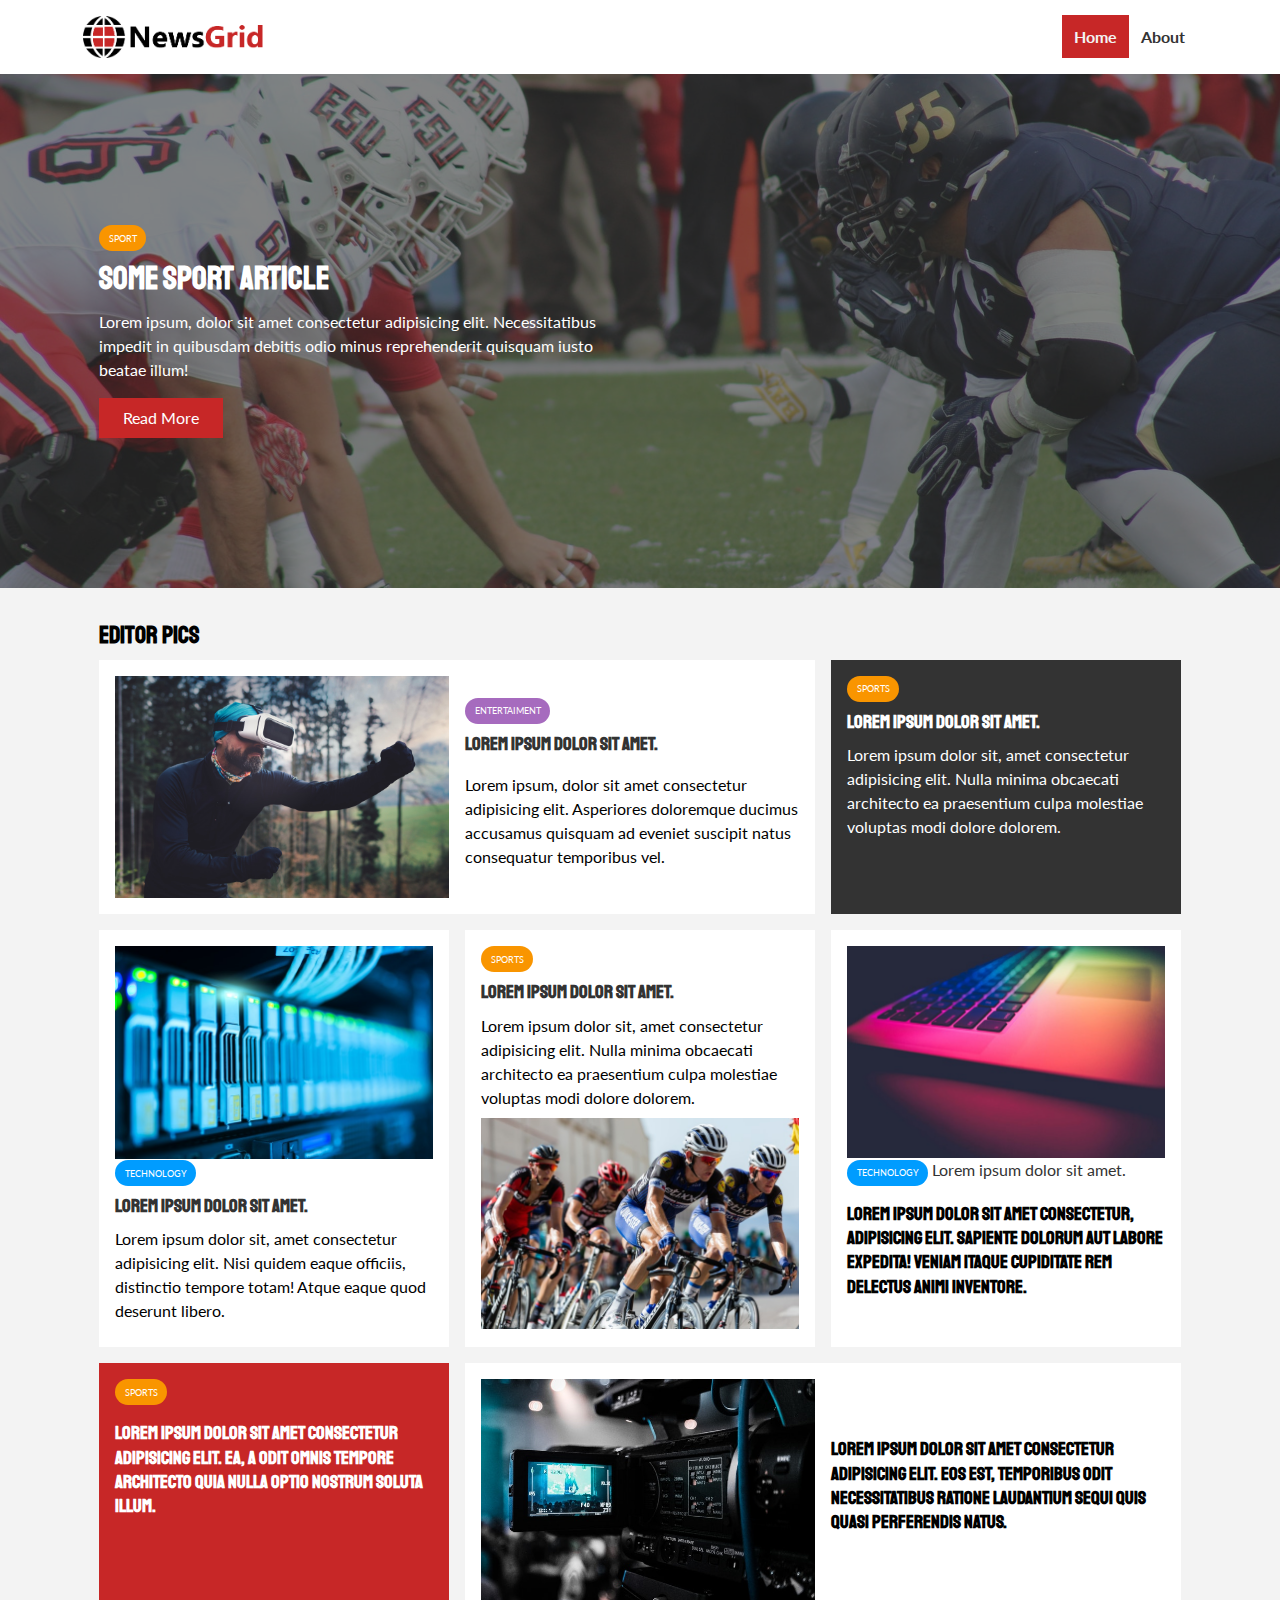
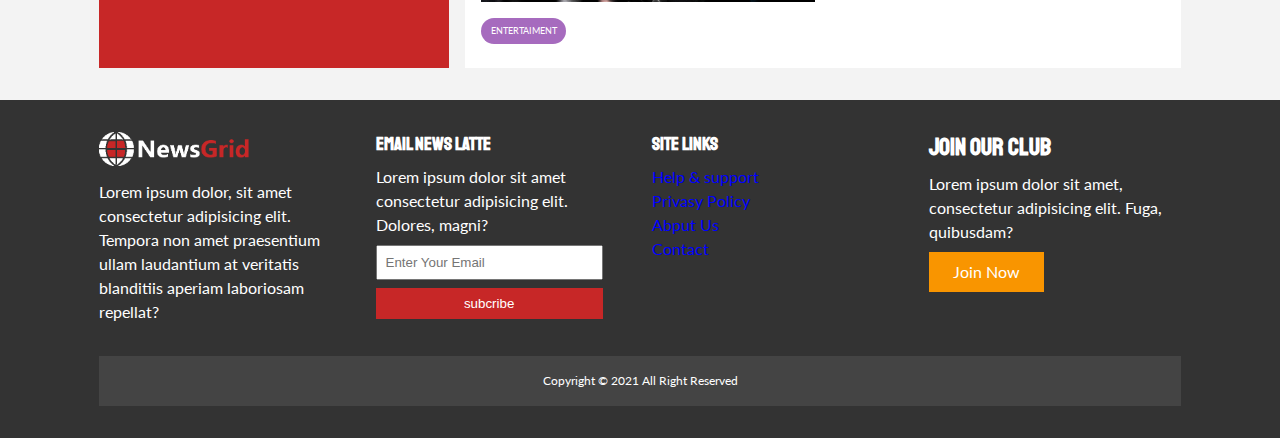
<file: index.html>
<!DOCTYPE html>
<html lang="en">
<head>
  <meta charset="UTF-8">
  <meta name="viewport" content="width=device-width, initial-scale=1.0">
  <meta http-equiv="X-UA-Compatible" content="ie=edge">
  <link rel="stylesheet" href="https://use.fontawesome.com/releases/v5.6.3/css/all.css" integrity="sha384-UHRtZLI+pbxtHCWp1t77Bi1L4ZtiqrqD80Kn4Z8NTSRyMA2Fd33n5dQ8lWUE00s/" crossorigin="anonymous">
  <link href="https://fonts.googleapis.com/css?family=Lato|Staatliches" rel="stylesheet">
  <link rel="stylesheet" href="css/style.css">
  <link rel="stylesheet" media="screen and (max-width: 768px)" href="css/mobile.css">
  <link rel="shortcut icon" type="image/x-icon" href="favicon.ico">
  <title>NewsGrid | Home</title>
</head>
<body>
  <nav id="main-nav">
    <div class="container">
      <img src="./img/logo.png" alt="logo" class="logo">
      <div class="social">
        <a href="#"><i class="fab fa-facebook fa-2x"></i></a>
        <a href="#"><i class="fab fa-twitter fa-2x"></i></a>
        <a href="#"><i class="fab fa-instagram fa-2x"></i></a>
        <a href="#"><i class="fab fa-youtube fa-2x"></i></a>
      </div>
      <ul>
        <li><a href="./index.html" class="current">Home</a></li>
        <li><a href="./about.html">About</a></li>
      </ul>
    </div>
    
  </nav>

  <!-- showcase -->
  <header id="showcase">
<div class="container">
  <div class="showcase-container">
    <div class="showcase-content">
      <div class="category category-sport">
        sport
      </div>
      <h1>Some sport article</h1>
      <p>Lorem ipsum, dolor sit amet consectetur adipisicing elit. Necessitatibus impedit in quibusdam debitis odio minus reprehenderit quisquam iusto beatae illum!</p>
    <a href="./article.html" class="btn btn-primary" id="read">Read More</a>
    </div>
  </div>
</div>
  </header>
  <section id="home-articles" class="py-2">
    <div class="container">
      <h2>Editor Pics</h2>
      <div class="articles-container">
        <article class="card">
          <img src="./img/articles/ent1.jpg" alt="article-img">
          <div>
            <div class="category category-ent">
              Entertaiment
            </div>
            <h3><a href="#">Lorem ipsum dolor sit amet.</a></h3>
            <p>Lorem ipsum, dolor sit amet consectetur adipisicing elit. Asperiores doloremque ducimus accusamus quisquam ad eveniet suscipit natus consequatur temporibus vel.</p>
          </div>
        </article>
        <article class="card bg-dark">
          <div class="category category-sport">
            sports
          </div>
          <h3><a href="#">Lorem ipsum dolor sit amet.</a></h3>
          <p>Lorem ipsum dolor sit, amet consectetur adipisicing elit. Nulla minima obcaecati architecto ea praesentium culpa molestiae voluptas modi dolore dolorem.</p>
        </article>
        <article class="card">
          <img src="./img/articles/tech1.jpg" alt="tech1">
          <div class="category category-tech">
            Technology
          </div>
          <h3><a href="#">Lorem ipsum dolor sit amet.</a></h3>
          <p>Lorem ipsum dolor sit, amet consectetur adipisicing elit. Nisi quidem eaque officiis, distinctio tempore totam! Atque eaque quod deserunt libero.</p>
        </article>
        <article class="card">
          <div class="category category-sport">
            Sports
          </div>
          <h3><a href="#">Lorem ipsum dolor sit amet.</a></h3>
          <p>Lorem ipsum dolor sit, amet consectetur adipisicing elit. Nulla minima obcaecati architecto ea praesentium culpa molestiae voluptas modi dolore dolorem.</p>
          <img src="./img/articles/sports1.jpg" alt="sport">
        </article>
        <article class="card"> 
          <img src="./img/articles/tech2.jpg" alt="tech2">
          <div class="category category-tech">
            Technology
          </div>
          <a  href="#">Lorem ipsum dolor sit amet.</a>
          <h3>
            <p>Lorem ipsum dolor sit amet consectetur, adipisicing elit. Sapiente dolorum aut labore expedita! Veniam itaque cupiditate rem delectus animi inventore.</p>
          </h3>
        </article>
        <article class="card bg-primary">
          <div class="category category-sport">Sports</div>
          <h3>
            <p>Lorem ipsum dolor sit amet consectetur adipisicing elit. Ea, a odit omnis tempore architecto quia nulla optio nostrum soluta illum.</p>
          </h3>
        </article>
        <article class="card">
          <img src="./img/articles/ent2.jpg" alt="ent2">
            <h3>
              <p>Lorem ipsum dolor sit amet consectetur adipisicing elit. Eos est, temporibus odit necessitatibus ratione laudantium sequi quis quasi perferendis natus.</p>
            </h3>
            <div class="category category-ent">Entertaiment</div>
         
          
        </article>
      </div>
    </div>
  </section>



  <!-- footer -->
  <footer id="main-footer" class="py-2">
    <div class="container footer-container">
<div>
  <img src="./img/logo_light.png" alt="newsgrit">
  <p>Lorem ipsum dolor, sit amet consectetur adipisicing elit. Tempora non amet praesentium ullam laudantium at veritatis blanditiis aperiam laboriosam repellat?</p>
</div>
<div>
  <h3>Email news latte</h3>
  <p>Lorem ipsum dolor sit amet consectetur adipisicing elit. Dolores, magni?</p>
<form>
  <input type="Email" placeholder="Enter Your Email">
  <input type="submit" value="subcribe" class="btn btn-primary">
</form>
</div>
    
    <div >
    <h3>Site links</h3>
    <ul >
      <li><a id="link" href="#">Help & support</a></li>
      <li><a id="link" href="#">Privasy Policy</a></li>
      <li><a id="link" href="#">Abput Us</a></li>
      <li><a id="link" href="#">Contact</a></li>
    </ul>
  </div>
  <div>
    <h2>Join Our Club</h2>
    <p>Lorem ipsum dolor sit amet, consectetur adipisicing elit. Fuga, quibusdam?</p>
    <a href="#" class="btn btn-secondary" >Join Now</a>
  </div>
  <div>
    <p>
      Copyright &copy; 2021 All Right Reserved
    </p>
  </div>
</div>
  </footer>




</body>
</html>
</file>
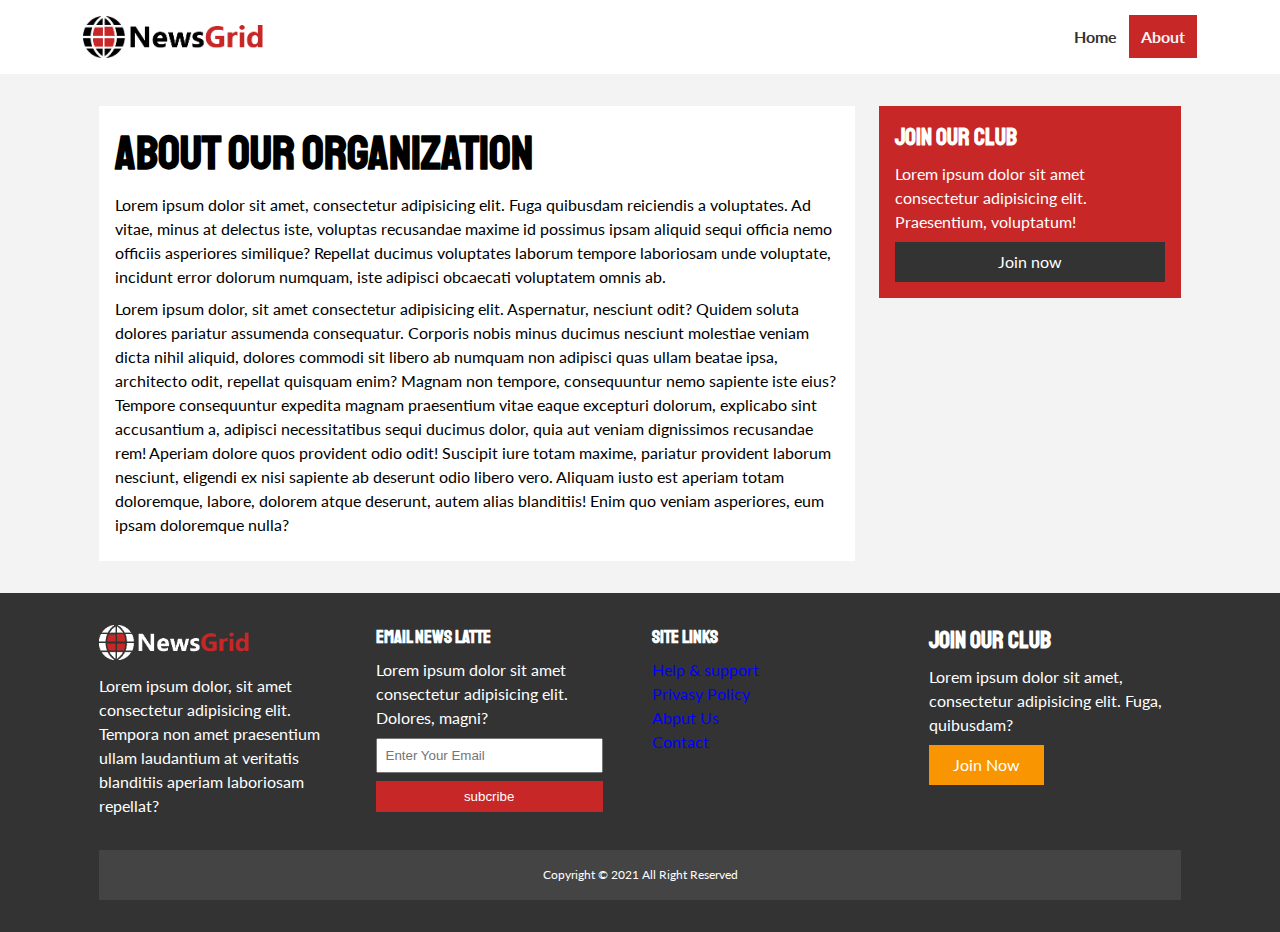
<file: about.html>
<!DOCTYPE html>
<html lang="en">
<head>
  <meta charset="UTF-8">
  <meta name="viewport" content="width=device-width, initial-scale=1.0">
  <meta http-equiv="X-UA-Compatible" content="ie=edge">
  <link rel="stylesheet" href="https://use.fontawesome.com/releases/v5.6.3/css/all.css" integrity="sha384-UHRtZLI+pbxtHCWp1t77Bi1L4ZtiqrqD80Kn4Z8NTSRyMA2Fd33n5dQ8lWUE00s/" crossorigin="anonymous">
  <link href="https://fonts.googleapis.com/css?family=Lato|Staatliches" rel="stylesheet">
  <link rel="stylesheet" href="css/style.css">
  <link rel="stylesheet" media="screen and (max-width: 768px)" href="css/mobile.css">
  <link rel="shortcut icon" type="image/x-icon" href="favicon.ico">
  <title>NewsGrid | About</title>
</head>
<body>
  <nav id="main-nav">
    <div class="container">
      <img src="./img/logo.png" alt="logo" class="logo">
      <div class="social">
        <a href="#"><i class="fab fa-facebook fa-2x"></i></a>
        <a href="#"><i class="fab fa-twitter fa-2x"></i></a>
        <a href="#"><i class="fab fa-instagram fa-2x"></i></a>
        <a href="#"><i class="fab fa-youtube fa-2x"></i></a>
      </div>
      <ul>
        <li><a href="./index.html" >Home</a></li>
        <li><a href="./about.html" class="current">About</a></li>
      </ul>
    </div>
    
  </nav>

<section id="about">
  <div class="container">
    <div class="page-container">
      <article class="card">
        <h1 class="l-heading">About our organization</h1>
        <p>Lorem ipsum dolor sit amet, consectetur adipisicing elit. Fuga quibusdam reiciendis a voluptates. Ad vitae, minus at delectus iste, voluptas recusandae maxime id possimus ipsam aliquid sequi officia nemo officiis asperiores similique? Repellat ducimus voluptates laborum tempore laboriosam unde voluptate, incidunt error dolorum numquam, iste adipisci obcaecati voluptatem omnis ab.</p>
        <p>Lorem ipsum dolor, sit amet consectetur adipisicing elit. Aspernatur, nesciunt odit? Quidem soluta dolores pariatur assumenda consequatur. Corporis nobis minus ducimus nesciunt molestiae veniam dicta nihil aliquid, dolores commodi sit libero ab numquam non adipisci quas ullam beatae ipsa, architecto odit, repellat quisquam enim? Magnam non tempore, consequuntur nemo sapiente iste eius? Tempore consequuntur expedita magnam praesentium vitae eaque excepturi dolorum, explicabo sint accusantium a, adipisci necessitatibus sequi ducimus dolor, quia aut veniam dignissimos recusandae rem! Aperiam dolore quos provident odio odit! Suscipit iure totam maxime, pariatur provident laborum nesciunt, eligendi ex nisi sapiente ab deserunt odio libero vero. Aliquam iusto est aperiam totam doloremque, labore, dolorem atque deserunt, autem alias blanditiis! Enim quo veniam asperiores, eum ipsam doloremque nulla?</p>
      </article>
      <aside class="card bg-primary">
        <h2>Join our Club</h2>
        <p>Lorem ipsum dolor sit amet consectetur adipisicing elit. Praesentium, voluptatum!</p>
        <a href="#" class="btn btn-dark btn-block">Join now</a>
      </aside>
    </div>
  </div>
</section>


   <!-- footer -->

   <footer id="main-footer" class="py-2">
    <div class="container footer-container">
<div>
  <img src="./img/logo_light.png" alt="newsgrit">
  <p>Lorem ipsum dolor, sit amet consectetur adipisicing elit. Tempora non amet praesentium ullam laudantium at veritatis blanditiis aperiam laboriosam repellat?</p>
</div>
<div>
  <h3>Email news latte</h3>
  <p>Lorem ipsum dolor sit amet consectetur adipisicing elit. Dolores, magni?</p>
<form>
  <input type="Email" placeholder="Enter Your Email">
  <input type="submit" value="subcribe" class="btn btn-primary">
</form>
</div>
    
    <div >
    <h3>Site links</h3>
    <ul >
      <li><a id="link" href="#">Help & support</a></li>
      <li><a id="link" href="#">Privasy Policy</a></li>
      <li><a id="link" href="#">Abput Us</a></li>
      <li><a id="link" href="#">Contact</a></li>
    </ul>
  </div>
  <div>
    <h2>Join Our Club</h2>
    <p>Lorem ipsum dolor sit amet, consectetur adipisicing elit. Fuga, quibusdam?</p>
    <a href="#" class="btn btn-secondary" >Join Now</a>
  </div>
  <div>
    <p>
      Copyright &copy; 2021 All Right Reserved
    </p>
  </div>
</div>
  </footer>
</body>
</html>
</file>
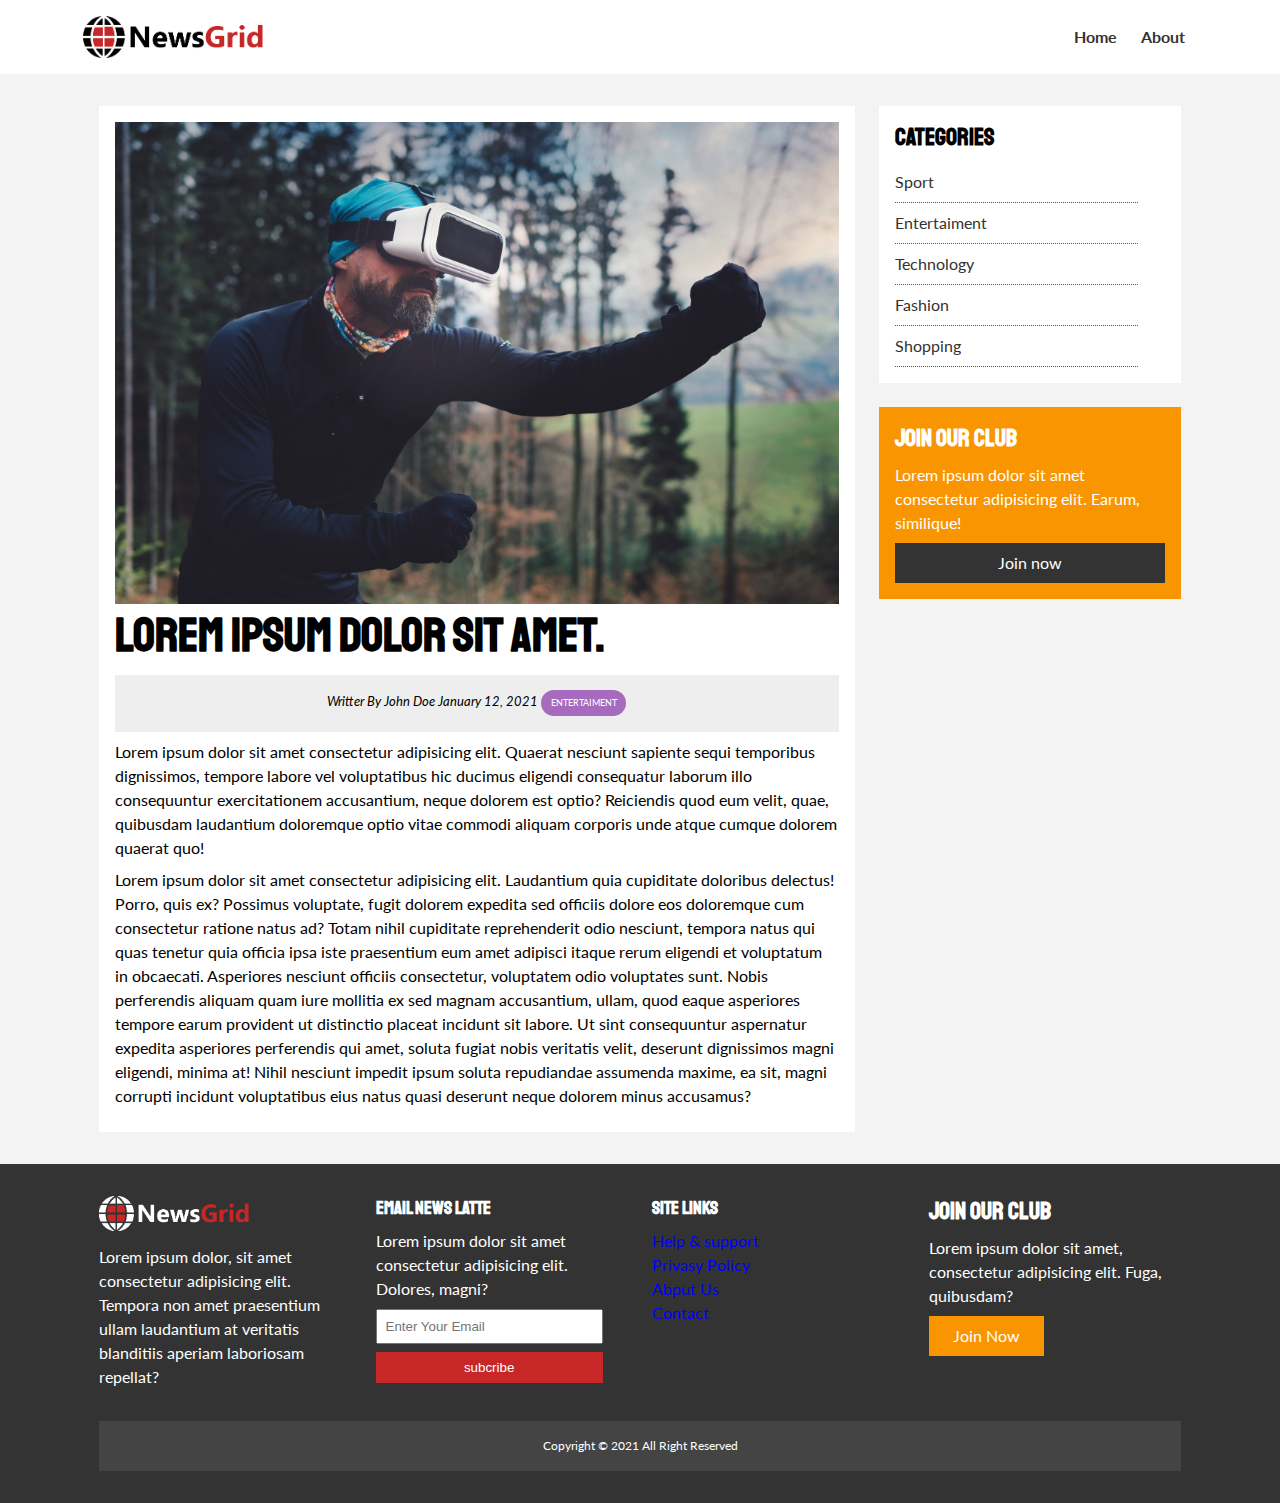
<file: article.html>
<!DOCTYPE html>
<html lang="en">
<head>
  <meta charset="UTF-8">
  <meta name="viewport" content="width=device-width, initial-scale=1.0">
  <meta http-equiv="X-UA-Compatible" content="ie=edge">
  <link rel="stylesheet" href="https://use.fontawesome.com/releases/v5.6.3/css/all.css" integrity="sha384-UHRtZLI+pbxtHCWp1t77Bi1L4ZtiqrqD80Kn4Z8NTSRyMA2Fd33n5dQ8lWUE00s/" crossorigin="anonymous">
  <link href="https://fonts.googleapis.com/css?family=Lato|Staatliches" rel="stylesheet">
  <link rel="stylesheet" href="css/style.css">
  <link rel="stylesheet" media="screen and (max-width: 768px)" href="css/mobile.css">
  <link rel="shortcut icon" type="image/x-icon" href="favicon.ico">
  <title>NewsGrid | Latest News</title>
</head>
<body>
  <nav id="main-nav">
    <div class="container">
      <img src="./img/logo.png" alt="logo" class="logo">
      <div class="social">
        <a href="#"><i class="fab fa-facebook fa-2x"></i></a>
        <a href="#"><i class="fab fa-twitter fa-2x"></i></a>
        <a href="#"><i class="fab fa-instagram fa-2x"></i></a>
        <a href="#"><i class="fab fa-youtube fa-2x"></i></a>
      </div>
      <ul>
        <li><a href="./index.html">Home</a></li>
        <li><a href="./about.html">About</a></li>
      </ul>
    </div>
    
  </nav>
<section id="article">
  <div class="container">
    <div class="page-container">
      <article class="card">
        <img src="./img/articles/ent1.jpg" alt="">
        <h1 class="l-heading">Lorem ipsum dolor sit amet.</h1>
        <div class="meta">
          <small>
            <i
            class="fas fa-user">Writter By John Doe January 12, 2021</i>
            <div class="category category-ent">Entertaiment</div>
          </small>
          
        </div>
        <p>Lorem ipsum dolor sit amet consectetur adipisicing elit. Quaerat nesciunt sapiente sequi temporibus dignissimos, tempore labore vel voluptatibus hic ducimus eligendi consequatur laborum illo consequuntur exercitationem accusantium, neque dolorem est optio? Reiciendis quod eum velit, quae, quibusdam laudantium doloremque optio vitae commodi aliquam corporis unde atque cumque dolorem quaerat quo!</p>
        <p>Lorem ipsum dolor sit amet consectetur adipisicing elit. Laudantium quia cupiditate doloribus delectus! Porro, quis ex? Possimus voluptate, fugit dolorem expedita sed officiis dolore eos doloremque cum consectetur ratione natus ad? Totam nihil cupiditate reprehenderit odio nesciunt, tempora natus qui quas tenetur quia officia ipsa iste praesentium eum amet adipisci itaque rerum eligendi et voluptatum in obcaecati. Asperiores nesciunt officiis consectetur, voluptatem odio voluptates sunt. Nobis perferendis aliquam quam iure mollitia ex sed magnam accusantium, ullam, quod eaque asperiores tempore earum provident ut distinctio placeat incidunt sit labore. Ut sint consequuntur aspernatur expedita asperiores perferendis qui amet, soluta fugiat nobis veritatis velit, deserunt dignissimos magni eligendi, minima at! Nihil nesciunt impedit ipsum soluta repudiandae assumenda maxime, ea sit, magni corrupti incidunt voluptatibus eius natus quasi deserunt neque dolorem minus accusamus?</p>

      </article>
      <aside id="categories" class="card">
        <h2>categories</h2>
        <ul class="list">
          <li><a href="#"><i class="fas fa-chevron-right"></i> Sport</a></li>
          <li><a href="#"><i class="fas fa-chevron-right"></i> Entertaiment</a></li>
          <li><a href="#"><i class="fas fa-chevron-right"></i> Technology</a></li>
          <li><a href="#"><i class="fas fa-chevron-right"></i> Fashion</a></li>
          <li><a href="#"><i class="fas fa-chevron-right"></i> Shopping</a></li>
        </ul>
      </aside>
      <aside class="card bg-secondary">
        <h2>Join our Club</h2>
        <p>Lorem ipsum dolor sit amet consectetur adipisicing elit. Earum, similique!</p>
        <a href="#" class="btn btn-dark btn-block">Join now</a>
      </aside>
    </div>
  </div>
</section>

  <!-- footer -->
  <footer id="main-footer" class="py-2">
    <div class="container footer-container">
<div>
  <img src="./img/logo_light.png" alt="newsgrit">
  <p>Lorem ipsum dolor, sit amet consectetur adipisicing elit. Tempora non amet praesentium ullam laudantium at veritatis blanditiis aperiam laboriosam repellat?</p>
</div>
<div>
  <h3>Email news latte</h3>
  <p>Lorem ipsum dolor sit amet consectetur adipisicing elit. Dolores, magni?</p>
<form>
  <input type="Email" placeholder="Enter Your Email">
  <input type="submit" value="subcribe" class="btn btn-primary">
</form>
</div>
    
    <div >
    <h3>Site links</h3>
    <ul >
      <li><a id="link" href="#">Help & support</a></li>
      <li><a id="link" href="#">Privasy Policy</a></li>
      <li><a id="link" href="#">Abput Us</a></li>
      <li><a id="link" href="#">Contact</a></li>
    </ul>
  </div>
  <div>
    <h2>Join Our Club</h2>
    <p>Lorem ipsum dolor sit amet, consectetur adipisicing elit. Fuga, quibusdam?</p>
    <a href="#" class="btn btn-secondary" >Join Now</a>
  </div>
  <div>
    <p>
      Copyright &copy; 2021 All Right Reserved
    </p>
  </div>
</div>
  </footer>



</body>
</html>
</file>
<file: css/style.css>
:root{
    --primary:#c72727;
    --secondary:#f99500;
    --light:#f3f3f3;
    --dark:#333;
    --max-width:1146px;
}
.category{
    --sport:#f99500;
    --ent:#a66bbe;
    --tech:#009cff;
}
*{
    margin: 0;
    padding: 0;
    box-sizing: border-box;
}
body{
    font-family: 'Lato', sans-serif;
    line-height:1.5 ;
    background: var(--light);
}
a{
    color: #333;
    text-decoration: none;
}
ul{
    list-style: none;
}
p{
    margin: 0.5rem 0;
}
img{
    max-width: 100%;
}
h1, h2, h3, h4, h5, h6{
    font-family: 'Staatliches',cursive ;
    margin-bottom: .55rem;
    line-height: 1.3;
}


.container{
    max-width: 1146px;
    margin: auto;
    padding: 0 2rem;
    overflow: hidden;
}

.category{
    display: inline-block;
    color: #fff;
    font-size: .55rem;
    text-transform: uppercase;
    padding: .4rem .6rem;
    border-radius: 15px;
    margin-bottom: .5rem;
}
.category-sport{
    background: var(--sport);
    width: max-content;
}

.category-ent{
    background: var(--ent);
    width: max-content;
}
.category-tech{
    background: var(--tech);
}

.btn{
    display: inline-block;
    border: none;
    background: var(--dark);
    color: #fff;
    padding: .5rem 1.5rem;
}
.btn-light{
    background: var(--light);
}

.btn-secondary{
    background: var(--secondary);
}
.btn-primary{
    background: var(--primary);
}

.btn-block{
    display: block;
    width: 100%;
    text-align: center;
}
.btn:hover{
    opacity: 0.9;
}
.card{
    background: #fff;
    padding: 1rem;
}

.bg-dark{
    background: var(--dark);
    color: #fff;
}
.bg-primary{
    background: var(--primary);
    color: #fff;
}
.bg-secondary{
    background: var(--secondary);
    color: #fff;
}
.bg-dark h1,
.bg-dark h2,
.bg-dark h3,
.bg-dark a,
.bg-primary h1,
.bg-primary h2,
.bg-primary h3,
.bg-primary a,
.bg-secondary h1,
.bg-secondary h2,
.bg-secondary h3,
.bg-secondary a{
    color: #fff;
}
.py-1{
    padding: 1.5rem 0;
}

.py-2{
    padding: 2rem 0;
}
.py-3{
    padding: 3rem 0;
}
.py-1{
    padding: 1.5rem;
}

.py-2{
    padding: 2rem;
}
.py-3{
    padding: 3rem;
}

.l-heading{
    font-size: 3rem;
}

.list li{
    padding: .5rem 0;
    border-bottom: 1px dotted #555;
    width: 90%;
}
.list li a:hover{
    color: var(--primary) !important;
}

/*  ii page grid cont */



.page-container{
    display: grid;
    grid-template-columns: 5fr 2fr;
    margin: 2rem 0;
    grid-gap: 1.5rem;
}

.page-container >*:first-child{
    grid-row: 1 /span 3;

}
/* nav */
#main-nav{
    background: #fff;
    position: sticky;
    top: 0;
    z-index: 2;
  
}
#main-nav .container{
    display: grid;
    grid-template-columns: 6fr 3fr 2fr;
    padding: 1rem;
    align-items: center;
}
#main-nav .logo{
    width: 180px;
}
#main-nav ul{
    display: flex;
    justify-self: end;
}
#main-nav ul li a{
    padding: .75rem;
    font-weight: bold;
}
#main-nav ul li a.current{
    background: var(--primary);
    color: var(--light);
}
#main-nav .social{
   justify-self: center;
}
#main-nav .social i{
    color: #777;
    margin-right: .5rem;
}



/* showcase */
#showcase{
    color: #fff;
    background: #333;
    padding: 2rem;
    position: relative;
}


#showcase::before{
    content: "";
    background: url('../img/featured.jpg') no-repeat center center/cover;
    position: absolute;
    width: 100%;
    height: 100%;
    top: 0;
    left: 0;
    opacity: .4;
}
#showcase .showcase-container{
    display: grid;
    grid-template-columns: repeat(2, 1fr);
    justify-content: center;
    align-items: center;
    height: 50vh;
}



#showcase .showcase-content{
    z-index: 1;

}
#showcase .showcase-content p{
    margin-bottom: 1rem;
}
/* home */

#home-articles .articles-container{
    display: grid;
    grid-template-columns: repeat(3, 1fr);
    grid-gap: 1rem;
}
.card>*:first-child,
.card>*:last-child{
    display: flex ;
    display: grid ;
    grid-column: 1fr 1fr ; 
}
#home-articles .articles-container>*:first-child{
    display: grid;
    grid-template-columns: repeat(2, 1fr);
    grid-gap: 1rem;
    align-items: center;
    grid-column: 1/span 2;
}
#home-articles .articles-container>*:last-child{
    display: grid;
    grid-template-columns: repeat(2, 1fr);
    grid-gap: 1rem;
    align-items: center;
    grid-column: 2/span 2;

}
#article .meta{
    display: flex;
    justify-content: center;
    align-items: center;
    background: #eee;
    padding: .5rem;
}
#article .meta .category{
    margin-top: .4rem;
}

/* footer */

#main-footer{
    background: var(--dark);
    color: #fff;
}

#main-footer img{
    width: 150px;
}
#main-footer a{
    color: #fff;
}
#link {
    color: blue !important;
}
#main-footer .footer-container{
    display: grid;
    grid-template-columns: repeat(4, 1fr);
    grid-gap: 1.5rem;
}
#main-footer .footer-container>*:last-child{
    background: #444;
    grid-column: 1/span 4;
    padding: .5rem;
    text-align: center;
    font-size: .75rem;
}

#main-footer .footer-container input[type="email"]{
    width: 90%;
    padding: .5rem;
    margin-bottom: .5rem;
}

#main-footer .footer-container input[type="submit"]{
    width: 90%;

}
</file>
<file: css/mobile.css>
/* nav */
#main-nav .social{
    display: none;
}

#main-nav .container{
   grid-template-columns: 1fr;
}

#main-nav ul,
#main-nav .logo{
   justify-content: center;
}
#main-nav ul li a{
   padding: .50rem;
}
#home-articles .articles-container{
grid-template-columns: repeat(2, 1fr);
}
#home-articles .articles-container > *:first-child,
#home-articles .articles-container > *:last-child{
   grid-template-columns: 1fr;
   grid-column: 1;
}


@media (max-width:600px){
    #showcase .showcase-container,
    #home-articles .articles-container,
    #main-footer .footer-container{
        grid-template-columns: 1fr;
    }
    #main-footer .footer-container > *:last-child{
        grid-column: 1;
    }
    #main-footer .footer-container > *:first-child,
    #main-footer .footer-container > *:nth-child(2){
        border-bottom: 1px dotted #444;
        padding-bottom: 1rem;
    }
    .page-container{
        grid-template-columns: 1fr;
    text-align: center;
    }
    .page-container > *:first-child{
        grid-row: 1;
    }
    .l-heading{
        font-size: 2rem;
    }

}
</file>
